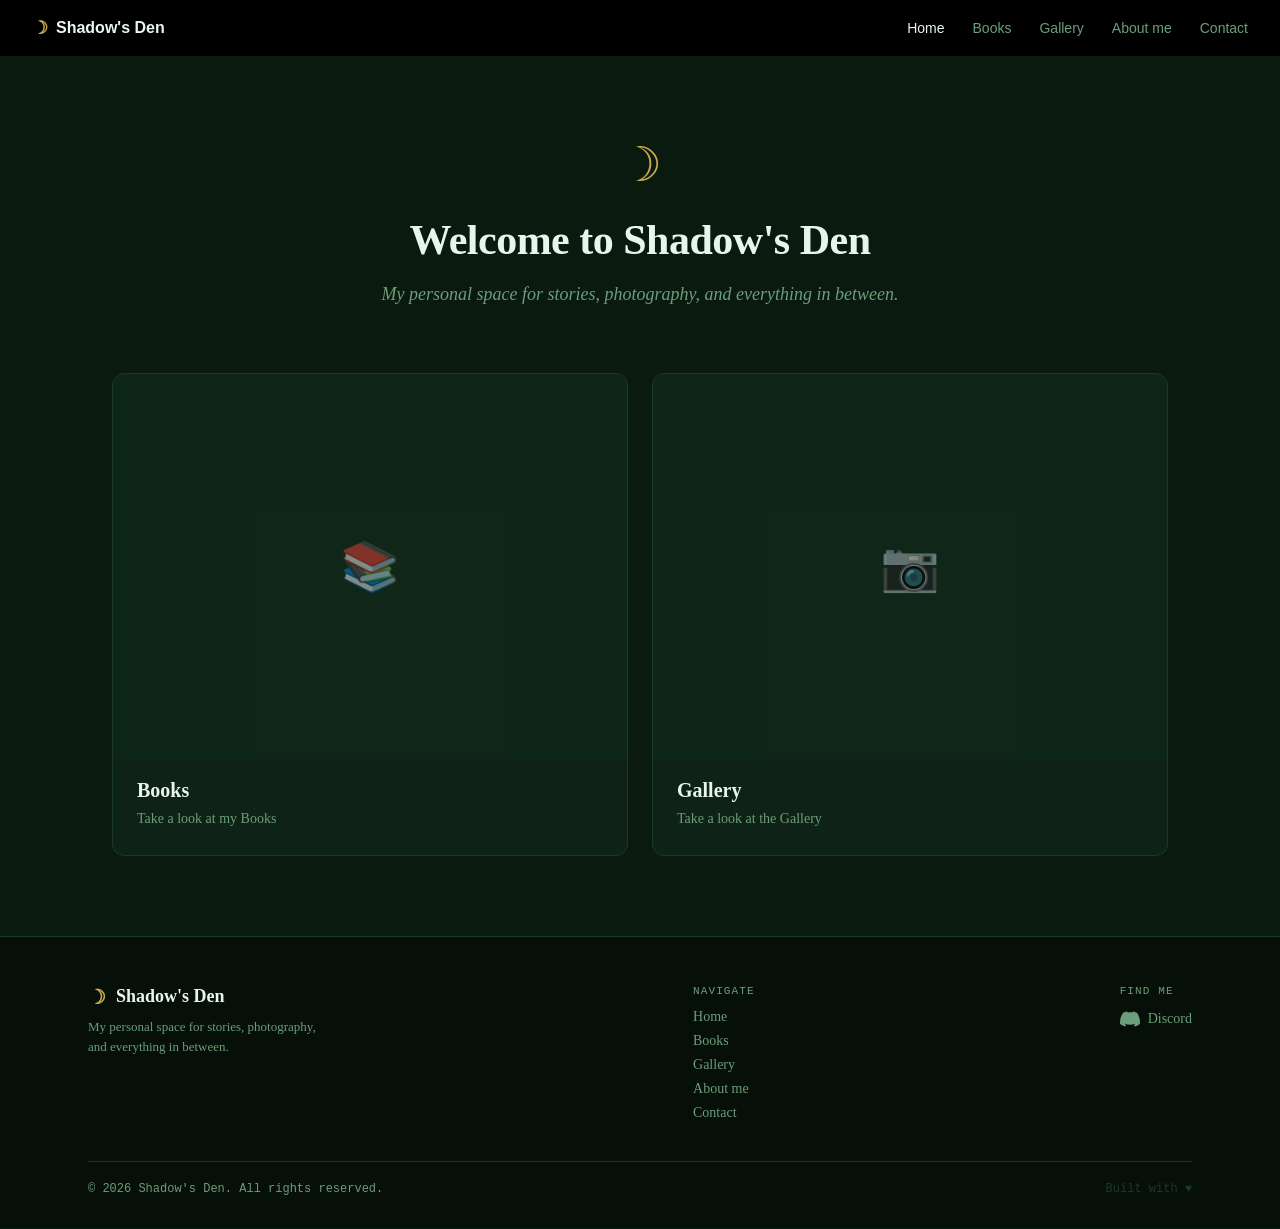
<file: index.html>
<!DOCTYPE html>
<html lang="en">
<head>
  <meta charset="UTF-8">
  <meta name="viewport" content="width=device-width, initial-scale=1.0">
  <title>Shadow's Den</title>
  <link rel="stylesheet" href="style.css">
  <style>
    /* ── HOME HERO ── */
    .hero {
      text-align: center;
      padding: 80px 24px 64px;
      max-width: 700px;
      margin: 0 auto;
    }

    .hero .moon { font-size: 48px; color: var(--gold); margin-bottom: 24px; }

    .hero h1 {
      font-size: 42px;
      font-weight: 700;
      color: var(--text);
      letter-spacing: -0.5px;
      margin-bottom: 16px;
    }

    .hero p {
      font-size: 18px;
      color: var(--muted);
      font-style: italic;
      line-height: 1.6;
    }

    /* ── CARDS ── */
    .cards {
      display: grid;
      grid-template-columns: repeat(auto-fit, minmax(280px, 1fr));
      gap: 24px;
      max-width: 1104px;
      margin: 0 auto;
      padding: 0 24px 80px;
    }

    .card {
      background: var(--bg-card);
      border: 1px solid var(--border);
      border-radius: 12px;
      overflow: hidden;
      transition: border-color 0.2s, box-shadow 0.2s, transform 0.2s;
      cursor: pointer;
      text-decoration: none;
      display: block;
    }

    .card:hover {
      border-color: var(--gold);
      box-shadow: 0 0 24px rgba(201,168,76,0.1);
      transform: translateY(-3px);
    }

    .card-img {
      width: 100%;
      aspect-ratio: 4/3;
      background: #0f2a18;
      display: flex;
      align-items: center;
      justify-content: center;
      font-size: 48px;
      color: var(--accent);
      opacity: 0.5;
    }

    .card-body { padding: 20px 24px 24px; }

    .card-body h2 {
      color: var(--text);
      font-size: 20px;
      font-weight: 700;
      margin-bottom: 6px;
    }

    .card-body p {
      color: var(--muted);
      font-size: 14px;
      line-height: 1.6;
    }
  </style>
</head>
<body>
  <main>
    <!-- HERO -->
    <section class="hero">
      <div class="moon">☽</div>
      <h1>Welcome to Shadow's Den</h1>
      <p>My personal space for stories, photography, and everything in between.</p>
    </section>

    <!-- CARDS -->
    <div class="cards">
      <a href="books.html" class="card">
        <div class="card-img">📚</div>
        <div class="card-body">
          <h2>Books</h2>
          <p>Take a look at my Books</p>
        </div>
      </a>

      <a href="gallery.html" class="card">
        <div class="card-img">📷</div>
        <div class="card-body">
          <h2>Gallery</h2>
          <p>Take a look at the Gallery</p>
        </div>
      </a>
    </div>
  </main>

  <script src="components.js"></script>
</body>
</html>
</file>
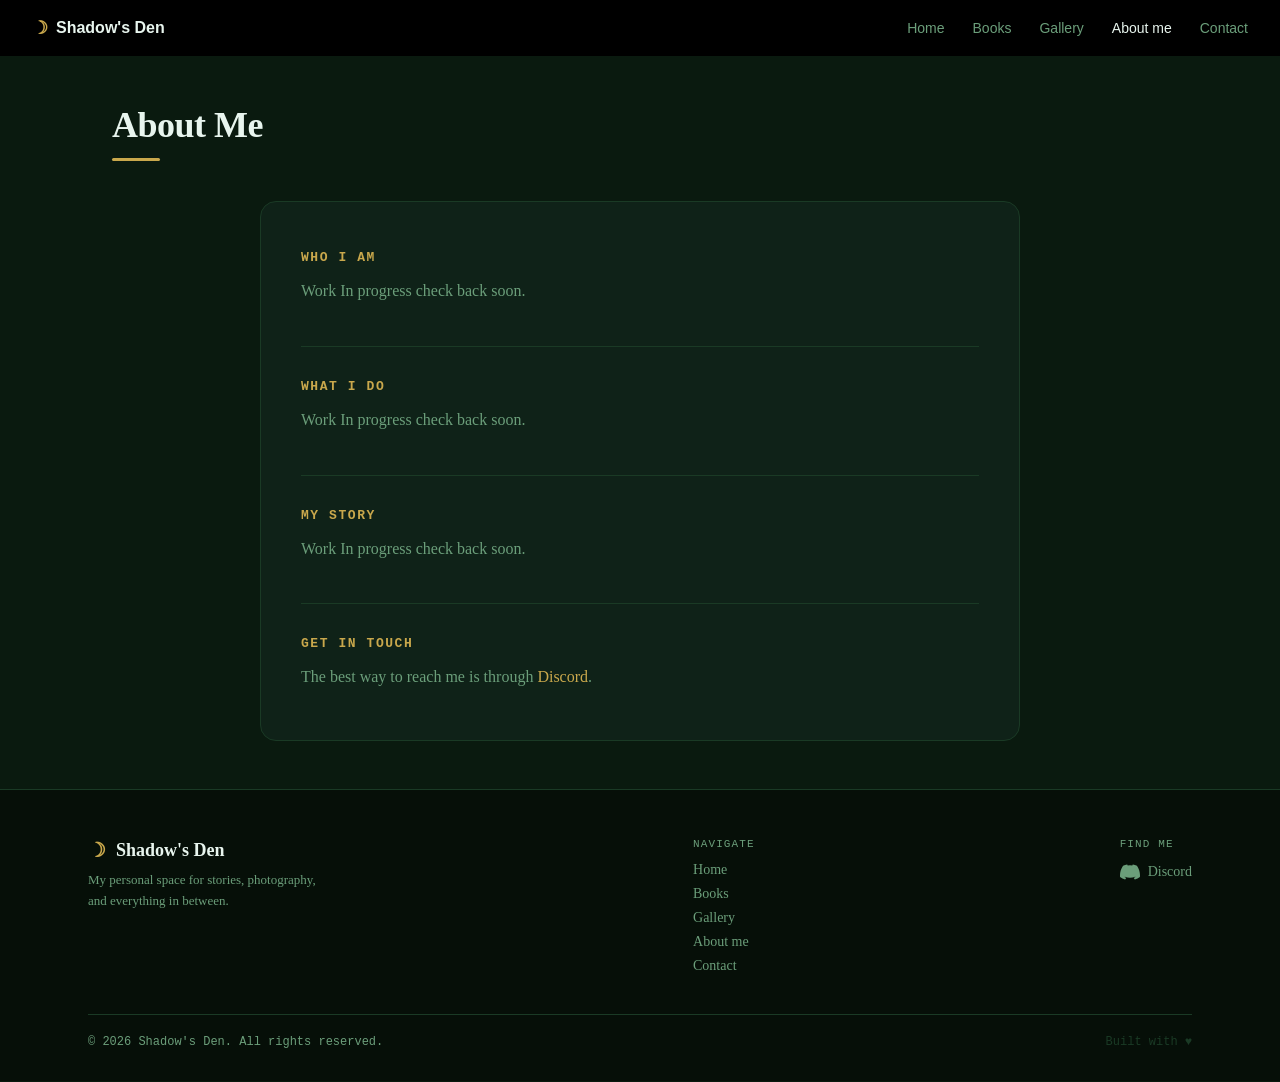
<file: about.html>
<!DOCTYPE html>
<html lang="en">
<head>
  <meta charset="UTF-8">
  <meta name="viewport" content="width=device-width, initial-scale=1.0">
  <title>About Me – Shadow's Den</title>
  <link rel="stylesheet" href="style.css">
  <style>
    .about-card {
      background: var(--bg-card);
      border: 1px solid var(--border);
      border-radius: 16px;
      padding: 48px 40px;
      max-width: 760px;
      margin: 0 auto; /* FIX: centers the card horizontally within the page.
                          Without this, max-width alone just limits the
                          card's width but leaves it stuck to the left edge. */
    }
    .about-section { margin-bottom: 40px; }
    .about-section:last-child { margin-bottom: 0; }
    .about-section h2 {
      color: var(--gold);
      font-size: 13px;
      font-family: monospace;
      letter-spacing: 0.12em;
      margin-bottom: 12px;
    }
    .about-section p {
      color: var(--muted);
      font-size: 16px;
      line-height: 1.8;
    }
    .about-divider {
      border: none;
      border-top: 1px solid var(--border);
      margin: 32px 0;
    }
    @media (max-width: 768px) {
      .about-card { padding: 32px 20px; }
      .about-section p { font-size: 15px; }
    }
  </style>
</head>
<body>
  <main>
    <div class="page-inner">
      <div class="section-header">
        <h1>About Me</h1>
        <div class="gold-line"></div>
      </div>
      <div class="about-card">
        <!-- ============================================================
             EASY EDIT ZONE — Change the text between the <p> tags below.
             Each section has a label so you know what it's for.
             ============================================================ -->
        <!-- WHO YOU ARE -->
        <div class="about-section">
          <h2>WHO I AM</h2>
          <p>
            <!-- ✏️ Edit this: Write a short intro about yourself -->
            Work In progress check back soon.
          </p>
        </div>
        <hr class="about-divider">
        <!-- WHAT YOU DO / YOUR INTERESTS -->
        <div class="about-section">
          <h2>WHAT I DO</h2>
          <p>
            <!-- ✏️ Edit this: Describe what you create, your hobbies, or interests -->
            Work In progress check back soon.
          </p>
        </div>
        <hr class="about-divider">
        <!-- YOUR STORY / BACKGROUND -->
        <div class="about-section">
          <h2>MY STORY</h2>
          <p>
            <!-- ✏️ Edit this: Share a bit of your background or how you got into what you do -->
            Work In progress check back soon.
          </p>
        </div>
        <hr class="about-divider">
        <!-- GET IN TOUCH -->
        <div class="about-section">
          <h2>GET IN TOUCH</h2>
          <p>
            <!-- ✏️ Edit this: How people can reach you -->
            The best way to reach me is through <a href="contact.html" style="color:var(--gold);">Discord</a>.
          </p>
        </div>
        <!-- ============================================================
             END EASY EDIT ZONE
             ============================================================ -->
      </div>
    </div>
  </main>
  <script src="components.js"></script>
</body>
</html>
</file>
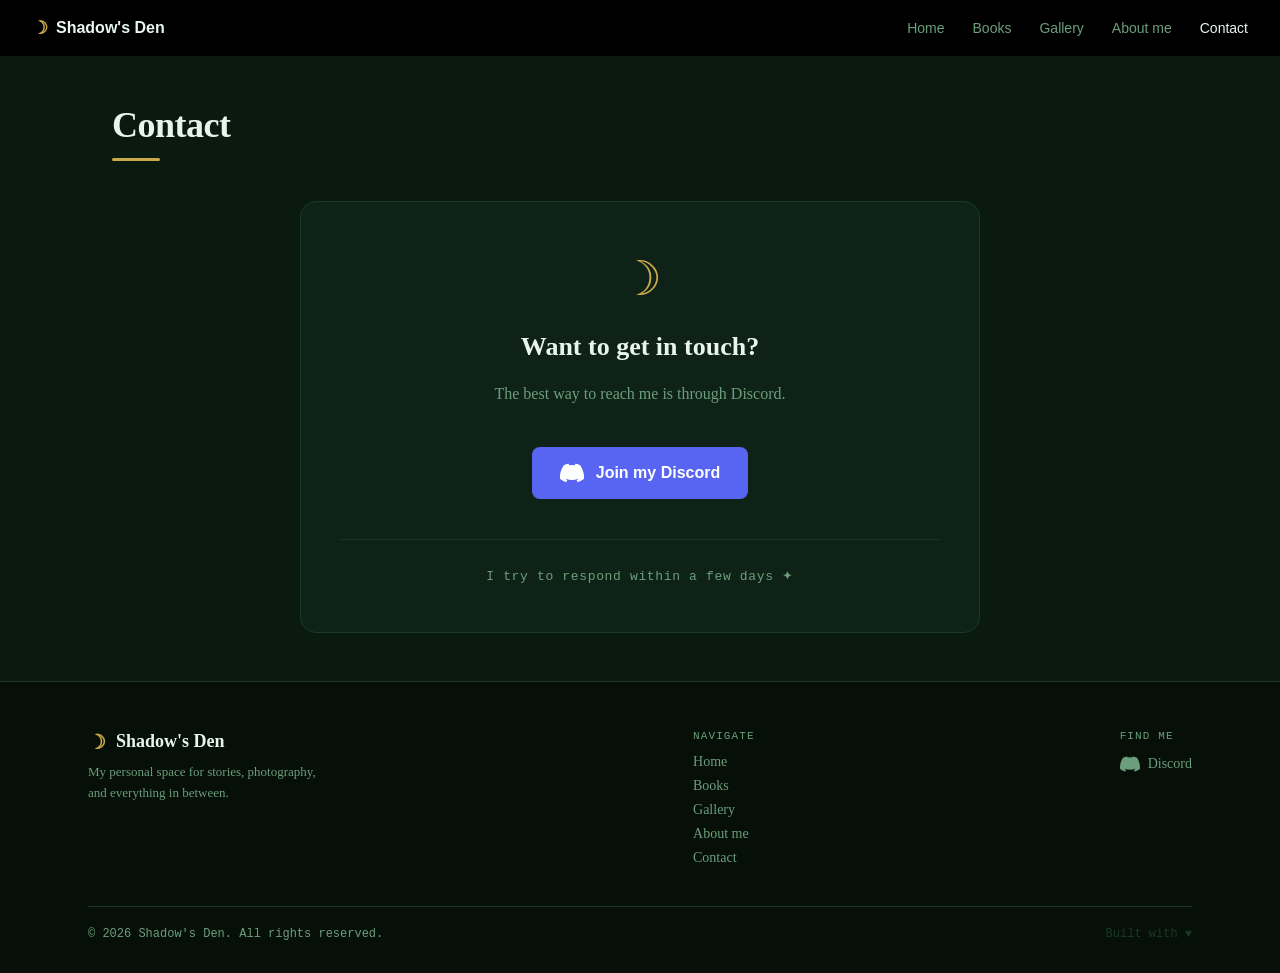
<file: contact.html>
<!DOCTYPE html>
<html lang="en">
<head>
  <meta charset="UTF-8">
  <meta name="viewport" content="width=device-width, initial-scale=1.0">
  <title>Contact – Shadow's Den</title>
  <link rel="stylesheet" href="style.css">
  <style>
    .contact-card {
      max-width: 680px;
      margin: 0 auto; /* FIX: centers the card horizontally within the page.
                          Without this, max-width alone just limits the
                          card's width but leaves it stuck to the left edge. */
      background: var(--bg-card);
      border: 1px solid var(--border);
      border-radius: 16px;
      padding: 48px 40px;
      text-align: center;
    }
    .contact-card .moon { font-size: 48px; color: var(--gold); margin-bottom: 24px; }
    .contact-card h2 {
      color: var(--text);
      font-size: 26px;
      font-weight: 700;
      margin-bottom: 16px;
      line-height: 1.3;
    }
    .contact-card p {
      color: var(--muted);
      font-size: 16px;
      line-height: 1.7;
      margin-bottom: 40px;
      max-width: 480px;
      margin-left: auto;
      margin-right: auto;
    }
    .discord-btn {
      display: inline-flex;
      align-items: center;
      gap: 12px;
      background: var(--discord);
      color: #fff;
      padding: 14px 28px;
      border-radius: 8px;
      font-size: 16px;
      font-weight: 700;
      font-family: sans-serif;
      transition: background 0.2s, transform 0.15s;
    }
    .discord-btn:hover {
      background: #4752C4;
      transform: translateY(-2px);
    }
    .contact-note {
      border-top: 1px solid var(--border);
      margin-top: 40px;
      padding-top: 28px;
      color: var(--muted);
      font-size: 13px;
      font-family: monospace;
      letter-spacing: 0.05em;
    }
    @media (max-width: 768px) {
      .contact-card { padding: 32px 20px; }
      .contact-card h2 { font-size: 22px; }
    }
  </style>
</head>
<body>
  <main>
    <div class="page-inner">
      <div class="section-header">
        <h1>Contact</h1>
        <div class="gold-line"></div>
      </div>
      <div class="contact-card">
        <div class="moon">☽</div>
        <h2>Want to get in touch?</h2>
        <p>The best way to reach me is through Discord. </p>
        <a href="https://discord.gg/jeg22GvzEQ" target="_blank" rel="noopener noreferrer" class="discord-btn">
          <svg width="24" height="24" viewBox="0 0 24 24" fill="currentColor">
            <path d="M20.317 4.37a19.791 19.791 0 0 0-4.885-1.515.074.074 0 0 0-.079.037c-.21.375-.444.864-.608 1.25a18.27 18.27 0 0 0-5.487 0 12.64 12.64 0 0 0-.617-1.25.077.077 0 0 0-.079-.037A19.736 19.736 0 0 0 3.677 4.37a.07.07 0 0 0-.032.027C.533 9.046-.32 13.58.099 18.057a.082.082 0 0 0 .031.057 19.9 19.9 0 0 0 5.993 3.03.078.078 0 0 0 .084-.028 14.09 14.09 0 0 0 1.226-1.994.076.076 0 0 0-.041-.106 13.107 13.107 0 0 1-1.872-.892.077.077 0 0 1-.008-.128 10.2 10.2 0 0 0 .372-.292.074.074 0 0 1 .077-.01c3.928 1.793 8.18 1.793 12.062 0a.074.074 0 0 1 .078.01c.12.098.246.198.373.292a.077.077 0 0 1-.006.127 12.299 12.299 0 0 1-1.873.892.077.077 0 0 0-.041.107c.36.698.772 1.362 1.225 1.993a.076.076 0 0 0 .084.028 19.839 19.839 0 0 0 6.002-3.03.077.077 0 0 0 .032-.054c.5-5.177-.838-9.674-3.549-13.66a.061.061 0 0 0-.031-.03z"/>
          </svg>
          Join my Discord
        </a>
        <div class="contact-note">I try to respond within a few days ✦</div>
      </div>
    </div>
  </main>
  <script src="components.js"></script>
</body>
</html>
</file>
<file: style.css>
/* ============================================================
   Shadow's Den - Global Styles
   ============================================================ */

:root {
  --bg:         #0a1a0f;
  --bg-dark:    #060f08;
  --bg-card:    #0f2218;
  --border:     #1a3a25;
  --accent:     #2d6a42;
  --accent-hover: #163020;
  --text:       #e8f5ee;
  --muted:      #6b9e7a;
  --gold:       #c9a84c;
  --discord:    #5865F2;
  --nav-height: 56px;
}

*, *::before, *::after { box-sizing: border-box; margin: 0; padding: 0; }

html { scroll-behavior: smooth; }

body {
  background: var(--bg);
  color: var(--text);
  font-family: 'Georgia', serif;
  min-height: 100vh;
  display: flex;
  flex-direction: column;
}

a { color: inherit; text-decoration: none; }

img { display: block; max-width: 100%; }

/* ── NAVBAR ── */
nav {
  width: 100%;
  background: #000;
  height: var(--nav-height);
  display: flex;
  align-items: center;
  padding: 0 32px;
  gap: 28px;
  position: sticky;
  top: 0;
  z-index: 100;
}

nav .nav-logo {
  display: flex;
  align-items: center;
  gap: 8px;
  color: var(--text);
  font-size: 16px;
  font-weight: 700;
  margin-right: auto;
}

nav .nav-logo .moon { color: var(--gold); font-size: 18px; }

nav a {
  color: var(--muted);
  font-size: 14px;
  font-family: sans-serif;
  transition: color 0.15s;
}

nav a:hover, nav a.active { color: var(--text); }

/* Hamburger for mobile */
nav .hamburger {
  display: none;
  flex-direction: column;
  gap: 5px;
  cursor: pointer;
  background: none;
  border: none;
  padding: 4px;
}

nav .hamburger span {
  width: 22px;
  height: 2px;
  background: var(--text);
  border-radius: 2px;
  transition: all 0.3s;
}

nav .nav-links {
  display: flex;
  align-items: center;
  gap: 28px;
}

/* ── PAGE WRAPPER ── */
main { flex: 1; width: 100%; }

.page-inner {
  max-width: 1104px;
  margin: 0 auto;
  padding: 48px 24px;
}

/* ── SECTION HEADER ── */
.section-header { margin-bottom: 40px; }
.section-header h1 { font-size: 36px; font-weight: 700; letter-spacing: -0.5px; color: var(--text); }
.gold-line { width: 48px; height: 3px; background: var(--gold); margin-top: 12px; border-radius: 2px; }

/* ── FOOTER ── */
footer {
  width: 100%;
  background: var(--bg-dark);
  border-top: 1px solid var(--border);
  padding: 48px 24px 32px;
}

.footer-inner {
  max-width: 1104px;
  margin: 0 auto;
}

.footer-top {
  display: flex;
  justify-content: space-between;
  align-items: flex-start;
  flex-wrap: wrap;
  gap: 32px;
  margin-bottom: 40px;
}

.footer-logo {
  display: flex;
  align-items: center;
  gap: 10px;
  margin-bottom: 8px;
}

.footer-logo .moon { color: var(--gold); font-size: 20px; }
.footer-logo span { color: var(--text); font-size: 18px; font-weight: 700; }
.footer-tagline { color: var(--muted); font-size: 13px; max-width: 240px; line-height: 1.6; }

.footer-col-label {
  color: var(--muted);
  font-size: 11px;
  letter-spacing: 0.1em;
  margin-bottom: 12px;
  font-family: monospace;
}

.footer-links {
  display: flex;
  flex-direction: column;
  gap: 8px;
}

.footer-links a {
  color: var(--muted);
  font-size: 14px;
  transition: color 0.15s;
}

.footer-links a:hover { color: var(--text); }

.discord-link {
  display: flex;
  align-items: center;
  gap: 8px;
  color: var(--muted);
  font-size: 14px;
  transition: color 0.15s;
}

.discord-link:hover { color: var(--discord); }

.footer-bottom {
  border-top: 1px solid var(--border);
  padding-top: 20px;
  display: flex;
  justify-content: space-between;
  align-items: center;
  flex-wrap: wrap;
  gap: 8px;
}

.footer-bottom span { font-size: 12px; font-family: monospace; color: var(--muted); }
.footer-bottom span:last-child { color: var(--border); }

/* ── RESPONSIVE ── */
@media (max-width: 768px) {
  nav { padding: 0 16px; }
  nav .hamburger { display: flex; }
  nav .nav-links {
    display: none;
    position: absolute;
    top: var(--nav-height);
    left: 0;
    right: 0;
    background: #000;
    flex-direction: column;
    align-items: flex-start;
    padding: 16px 24px;
    gap: 16px;
    border-bottom: 1px solid var(--border);
  }
  nav .nav-links.open { display: flex; }
  .section-header h1 { font-size: 28px; }
  .footer-top { flex-direction: column; gap: 24px; }
  .footer-bottom { flex-direction: column; align-items: flex-start; }
  .page-inner { padding: 32px 16px; }
}
</file>
